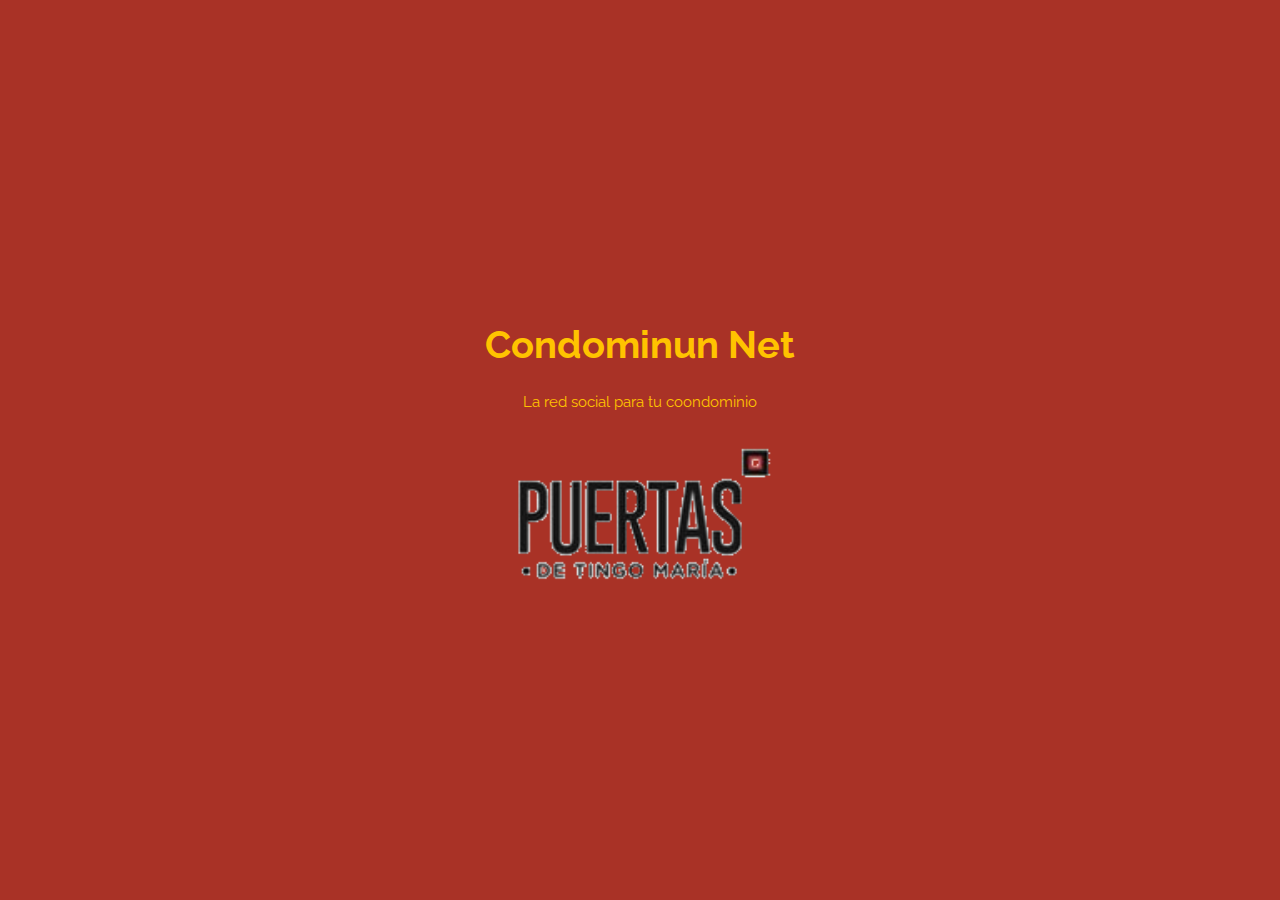
<file: index.html>
<!DOCTYPE html>
<html lang="en">
<head>
	<meta charset="UTF-8">
	<meta name="viewport" content="width=device-width, initial-scale=1.0">
	<meta http-equiv="X-UA-Compatible" content="ie=edge">
	<link rel="stylesheet" href="vendors/materialize/css/materialize.min.css">
	<link href="https://fonts.googleapis.com/css?family=Raleway" rel="stylesheet">
	<link rel="stylesheet" href="css/main.css">
	<title>Red Social</title>
</head>

<body class="grad70 container-flex-column vh100">
	<div class="container">
		<div class="row">
			<div class="col s12 m12 l12 xl12">
				<h1 class="center-align text-color-title title-principal">Condominun Net</h1>
				<p class=" center-align text-color-white">La red social para tu coondominio</p>
			</div>
		</div>
		<div class="row">
			<div class="col s8 offset-s2 m4 offset-m4 l4 offset-l4 xl4 offset-xl4 container-flex-column">
				<img src="assets/images/puertas.png" class="responsive-img logo" alt="logo">
			</div>
		</div>
	</div>
	<script src="vendors/js/jquery-3.2.1.js"></script>
	<script src="js/splash.js"></script>
</body>

</html>
</file>
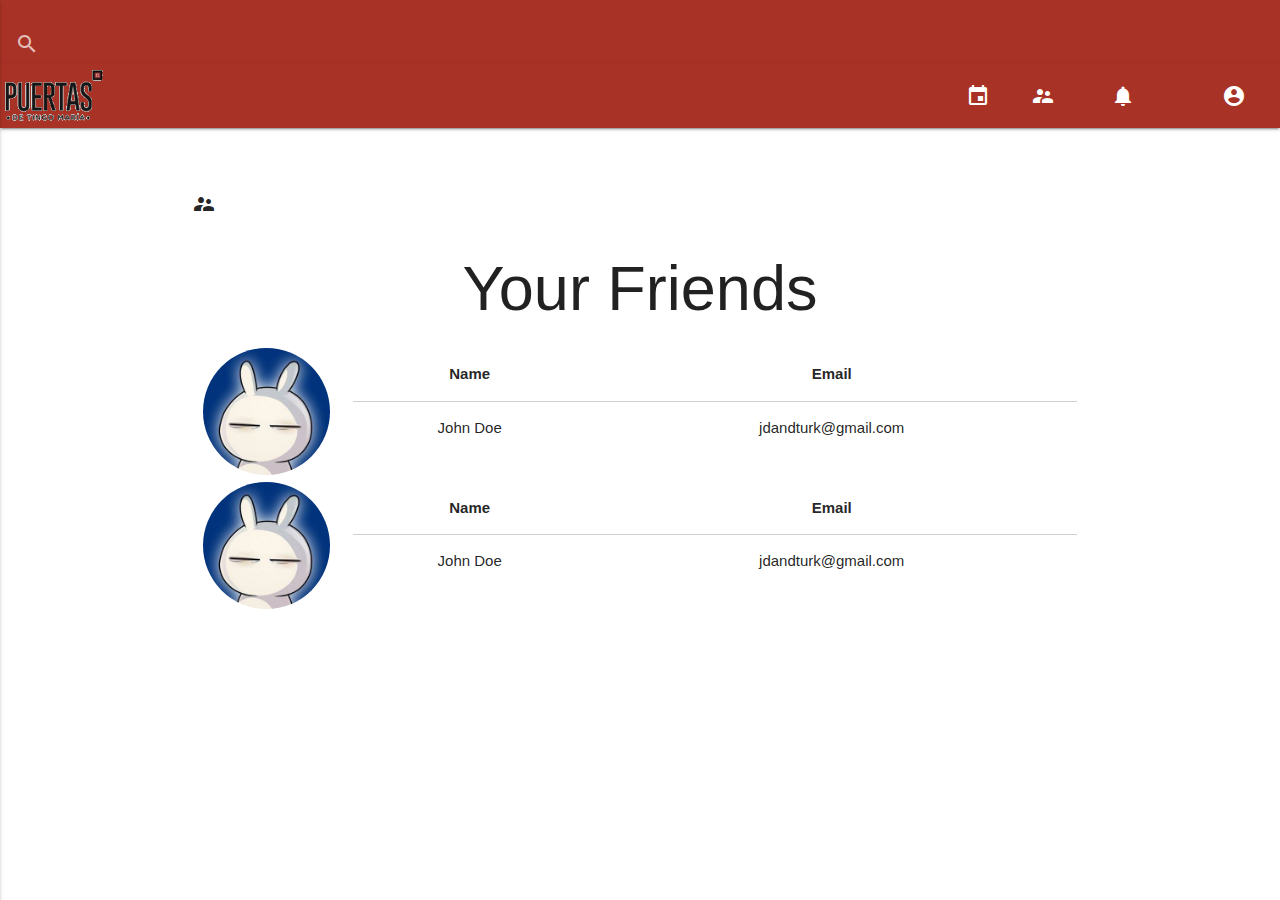
<file: views/friends.html>
<!DOCTYPE html>
<html lang="en">

<head>
  <meta charset="UTF-8">
  <meta name="viewport" content="width=device-width, initial-scale=1.0">
  <meta http-equiv="X-UA-Compatible" content="ie=edge">
  <title>Friends</title>
  <link rel="stylesheet" href="../vendors/materialize/css/materialize.min.css">
  <link href="https://fonts.googleapis.com/icon?family=Material+Icons" rel="stylesheet">
  <link rel="stylesheet" href="../css/main.css">
</head>

<body class="">
  <header>
    <nav>
      <div class="nav-wrapper">
        <form>
          <div class="input-field">
            <input id="search" type="search" required>
            <label class="label-icon" for="search">
              <i class="material-icons">search</i>
            </label>
            <i class="material-icons">close</i>
          </div>
        </form>
      </div>
    </nav>
    <nav>
      <div class="nav-wrapper">
        <div class="div-logo">
          <a href="inicio.html" class="brand-logo">
            <img class="logo-general" src="../assets/images/puertas.png" alt="Logo condominio">
          </a>
        </div>
        <a href="#" data-activates="mobile-demo" class="button-collapse">
          <i class="material-icons">menu</i>
        </a>

        <ul class="right hide-on-med-and-down">
          <li>
            <a href="inicio.html">
              <i class="material-icons">event</i>Inicio
            </a>
          </li>
          <li>
            <a href="friends.html">
              <i class="material-icons">supervisor_account</i>Friends
            </a>
          </li>
          <li>
            <a href="notifications.html">
              <i class="material-icons">notifications</i>Notifications
            </a>
          </li>
          <li>
            <a href="profile.html">
              <i class="material-icons">account_circle</i>Profile
            </a>
          </li>
        </ul>
        <ul class="side-nav" id="mobile-demo">
          <li>
            <div class="user-view">
              <div class="background">
                <img src="../assets/images/portada.jpg">
              </div>
              <a href="#!user">
                <img class="circle" src="../assets/images/user.jpg">
              </a>
              <a href="#!name">
                <span class="white-text name">John Doe</span>
              </a>
              <a href="#!email">
                <span class="white-text email">jdandturk@gmail.com</span>
              </a>
            </div>
          </li>
          <li>
            <a href="#!">
              <i class="material-icons">cloud</i> Mi Drive
            </a>
          </li>
          <li>
            <a href="inicio.html">Inicio</a>
          </li>
          <li>
            <div class="divider"></div>
          </li>
          <li>
            <a href="friends.html">Friends</a>
          </li>
          <li>
            <div class="divider"></div>
          </li>
          <li>
            <a href="notifications.html">Notifications</a>
          </li>
        </ul>
      </div>
    </nav>
  </header>

  <main>
    <div class="container">
      <div class="row ">
        <div class="col s12">
          <i class="material-icons">supervisor_account</i>
          <h1 class="center-align">Your Friends</h1>
        </div>
        <div class="col s12">
          <div class="col s2">
            <img src="../assets/images/friend.jpg" alt="" class="circle responsive-img">
            <!-- notice the "circle" class -->
          </div>
          <div class="col s10 container-flex-column">
            <table class="responsive-table centered highlight">
              <thead>
                <tr>
                  <th>Name</th>
                  <th>Email</th>
                </tr>
              </thead>

              <tbody>
                <tr>
                  <td>John Doe</td>
                  <td>jdandturk@gmail.com</td>
                </tr>
              </tbody>
            </table>
          </div>
        </div>
        <div class="col s12">
          <div class="col s2">
            <img src="../assets/images/friend.jpg" alt="" class="circle responsive-img">
            <!-- notice the "circle" class -->
          </div>
          <div class="col s10 container-flex-column">
            <table class="responsive-table centered highlight">
              <thead>
                <tr>
                  <th>Name</th>
                  <th>Email</th>
                </tr>
              </thead>

              <tbody>
                <tr>
                  <td>John Doe</td>
                  <td>jdandturk@gmail.com</td>
                </tr>
              </tbody>
            </table>
          </div>
        </div>
      </div>
    </div>
  </main>

  <script src="../vendors/js/jquery-3.2.1.js"></script>
  <script type="text/javascript" src="../vendors/materialize/js/materialize.min.js"></script>
  <script src="../js/friends.js"></script>
</body>

</html>
</file>
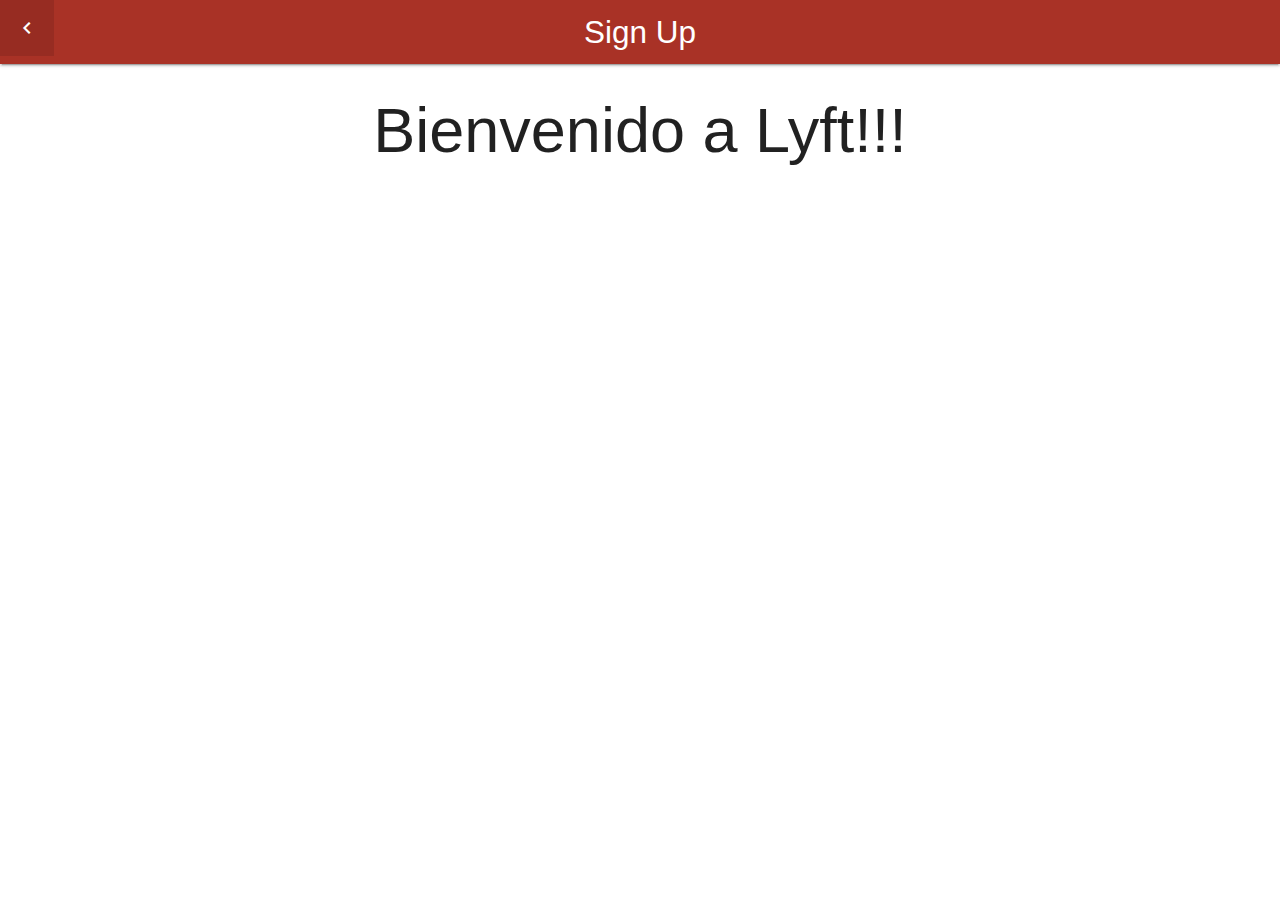
<file: views/home.html>
<!DOCTYPE html>
<html lang="en">

<head>
  <meta charset="UTF-8">
  <meta name="viewport" content="width=device-width, initial-scale=1.0">
  <meta http-equiv="X-UA-Compatible" content="ie=edge">
  <title>Home</title>
  <link rel="stylesheet" href="../vendors/materialize/css/materialize.min.css">
  <link href="https://fonts.googleapis.com/icon?family=Material+Icons" rel="stylesheet">
  <link rel="stylesheet" href="../css/main.css">
</head>

<body>
  <header>
    <nav class="nav-wrapper">
      <a href="#" class="brand-logo center">Sign Up</a>
      <ul class="left">
        <li>
          <a id="before" href="signUpUser.html">
            <i class="material-icons">navigate_before</i>
          </a>
        </li>
      </ul>
    </nav>
  </header>
  <section class="container center">
    <h1>Bienvenido a Lyft!!!</h1>
  </section>
  <script src="../vendors/js/jquery-3.2.1.js"></script>
  <script type="text/javascript" src="../vendors/materialize/js/materialize.min.js"></script>
  <script src="../js/app.js"></script>
</body>

</html>
</file>
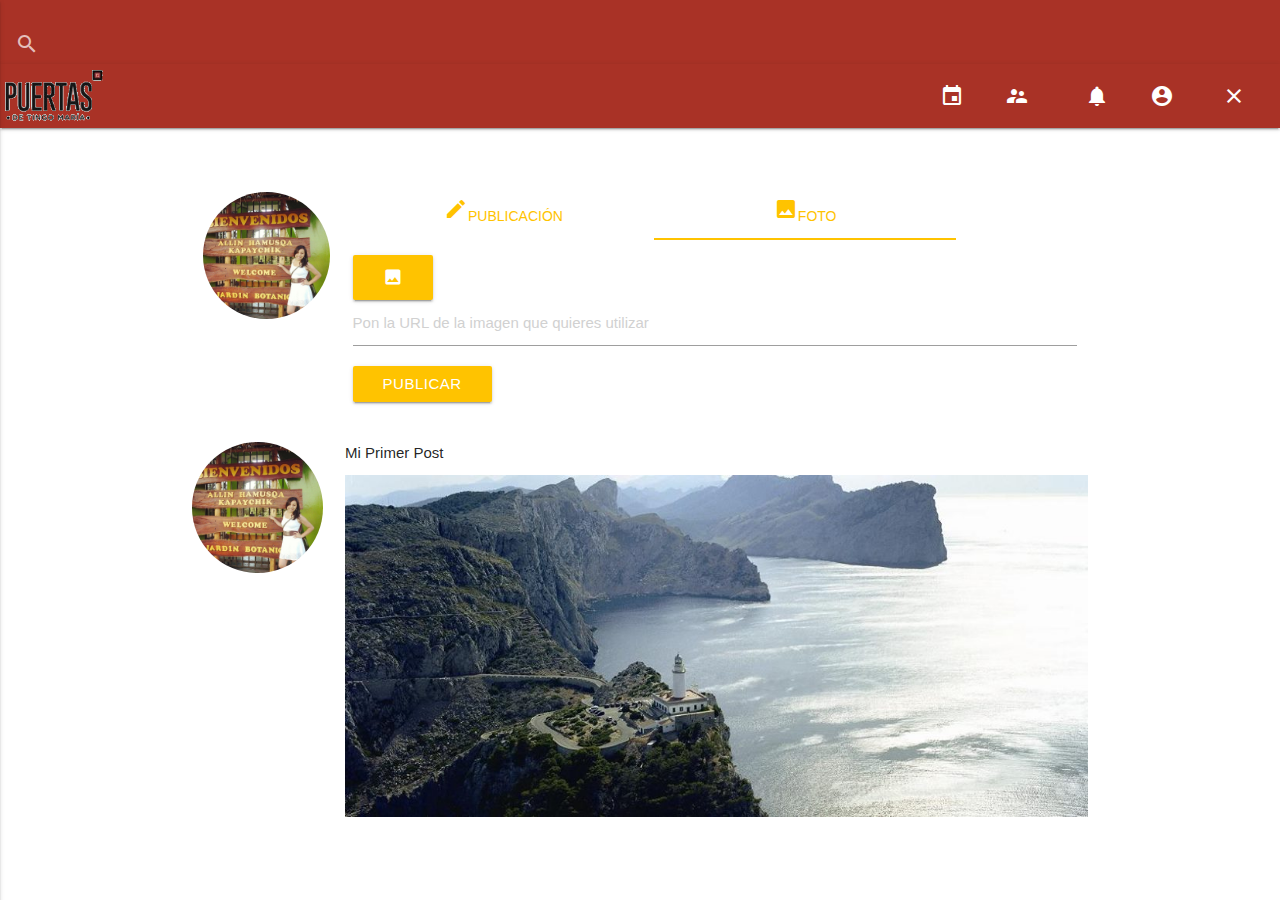
<file: views/inicio.html>
<!DOCTYPE html>
<html lang="en">
<head>
  <meta charset="UTF-8">
  <meta name="viewport" content="width=device-width, initial-scale=1.0">
  <meta http-equiv="X-UA-Compatible" content="ie=edge">
  <title>Inicio</title>
  <link rel="stylesheet" href="../vendors/materialize/css/materialize.min.css">
  <link href="https://fonts.googleapis.com/icon?family=Material+Icons" rel="stylesheet">
  <link rel="stylesheet" href="../css/main.css">
</head>
<body class="">
  <header>
    <nav>
      <div class="nav-wrapper">
        <form>
          <div class="input-field">
            <input id="search" type="search" required>
            <label class="label-icon" for="search">
              <i class="material-icons">search</i>
            </label>
            <i class="material-icons">close</i>
          </div>
        </form>
      </div>
    </nav>
    <nav>
      <div class="nav-wrapper">
        <div class="div-logo">
          <a href="inicio.html" class="brand-logo">
            <img class="logo-general" src="../assets/images/puertas.png" alt="Logo condominio">
          </a>
        </div>
        <a href="#" data-activates="mobile-demo" class="button-collapse">
          <i class="material-icons">menu</i>
        </a>
        <ul class="right hide-on-med-and-down">
          <li>
            <a href="inicio.html">
              <i class="material-icons">event</i>Inicio
            </a>
          </li>
          <li>
            <a href="friends.html">
              <i class="material-icons">supervisor_account</i>Friends
            </a>
          </li>
          <li>
            <a href="notifications.html">
              <i class="material-icons">notifications</i>Notif.
            </a>
          </li>
          <li>
            <a href="profile.html">
              <i class="material-icons">account_circle</i>Profile
            </a>
          </li>
          <li>
            <a href="primary.html">
              <i class="material-icons">close</i>Cerrar
            </a>
          </li>
        </ul>
        <ul class="side-nav" id="mobile-demo">
          <li>
            <div class="user-view">
              <div class="background">
                <img src="../assets/images/portada.jpg">
              </div>
              <a href="#!user">
                <img class="circle" src="../assets/images/user.jpg">
              </a>
              <a href="#!name">
                <span class="white-text name">John Doe</span>
              </a>
              <a href="#!email">
                <span class="white-text email">jdandturk@gmail.com</span>
              </a>
            </div>
          </li>
          <li>
            <a href="#!">
              <i class="material-icons">cloud</i> Mi Drive
            </a>
          </li>
          <li>
            <a href="inicio.html">Inicio</a>
          </li>
          <li>
            <div class="divider"></div>
          </li>
          <li>
            <a href="friends.html">Friends</a>
          </li>
          <li>
            <div class="divider"></div>
          </li>
          <li>
            <a href="notifications.html">Notifications</a>
          </li>
          <li>
            <div class="divider"></div>
          </li>
          <li>
            <a href="profile.html">Profile</a>
          </li>
          <li>
            <div class="divider"></div>
          </li>
          <li>
            <a href="primary.html">Close</a>
          </li>
        </ul>
      </div>
    </nav>
  </header>
  <main>
    <div class="container">
      <div class="row">
        <form class="col s12">
          <div class="col s2">
            <img src="../assets/images/user.jpg" alt="" class="circle responsive-img">
            <!-- notice the "circle" class -->
          </div>
          <div class="col s10">
            <!-- Inicio Tabs -->
            <ul id="tabs-swipe-demo" class="tabs">
              <li class="tab col s5">
                <a href="#test-swipe-1">
                  <i class="material-icons">mode_edit</i>Publicación</a>
              </li>
              <li class="tab col s5">
                <a class="active" href="#test-swipe-2">
                  <i class="material-icons">insert_photo</i>Foto</a>
              </li>
            </ul>
            <div id="test-swipe-1" class="">
              <div class="input-field">
                <textarea id="textarea1" class="materialize-textarea"></textarea>
                <label for="textarea1">¿Algo nuevo que informar?</label>
                <a class="waves-effect waves-light btn btn-primary" id="btnPost">Publicar</a>
              </div>
            </div>
            <div id="test-swipe-2" class="">
              <form action="#">
                <div class="file-field input-field">
                  <div class="btn" id="">
                    <!--Agregando solucion para subir la foto-->
                    <i class="material-icons">insert_photo</i>
                  <!--  <input id="file" type="file" multiple>-->
                  </div>
                  <div class="">
                    <input class="file-path validate" type="text" id="urlInput" placeholder="Pon la URL de la imagen que quieres utilizar" aria-describedby="url">
                  </div>
                </div>
              </form>
              <a class="waves-effect waves-light btn btn-primary" id="btnImage">Publicar</a>
            </div>
          </div>
        </form>
      </div>
    </div>
    <div class="container">
      <div id="board" class="row">
        </div>
        <form class="col s12">
          <div class="row">
            <div class="col s2">
              <img src="../assets/images/user.jpg" alt="" class="circle responsive-img">
              <!-- notice the "circle" class -->
            </div>
            <div class="col s10">
              <p>Mi Primer Post</p>
              <img class="img-post" src="../assets/images/portada.jpg" alt="">
            </div>
          </div>
        </form>
     </div>
  </main>
  <script src="../vendors/js/jquery-3.2.1.js"></script>
  <script type="text/javascript" src="../vendors/materialize/js/materialize.min.js"></script>
  <script src="../js/inicio.js"></script>
</body>
</html>
</file>
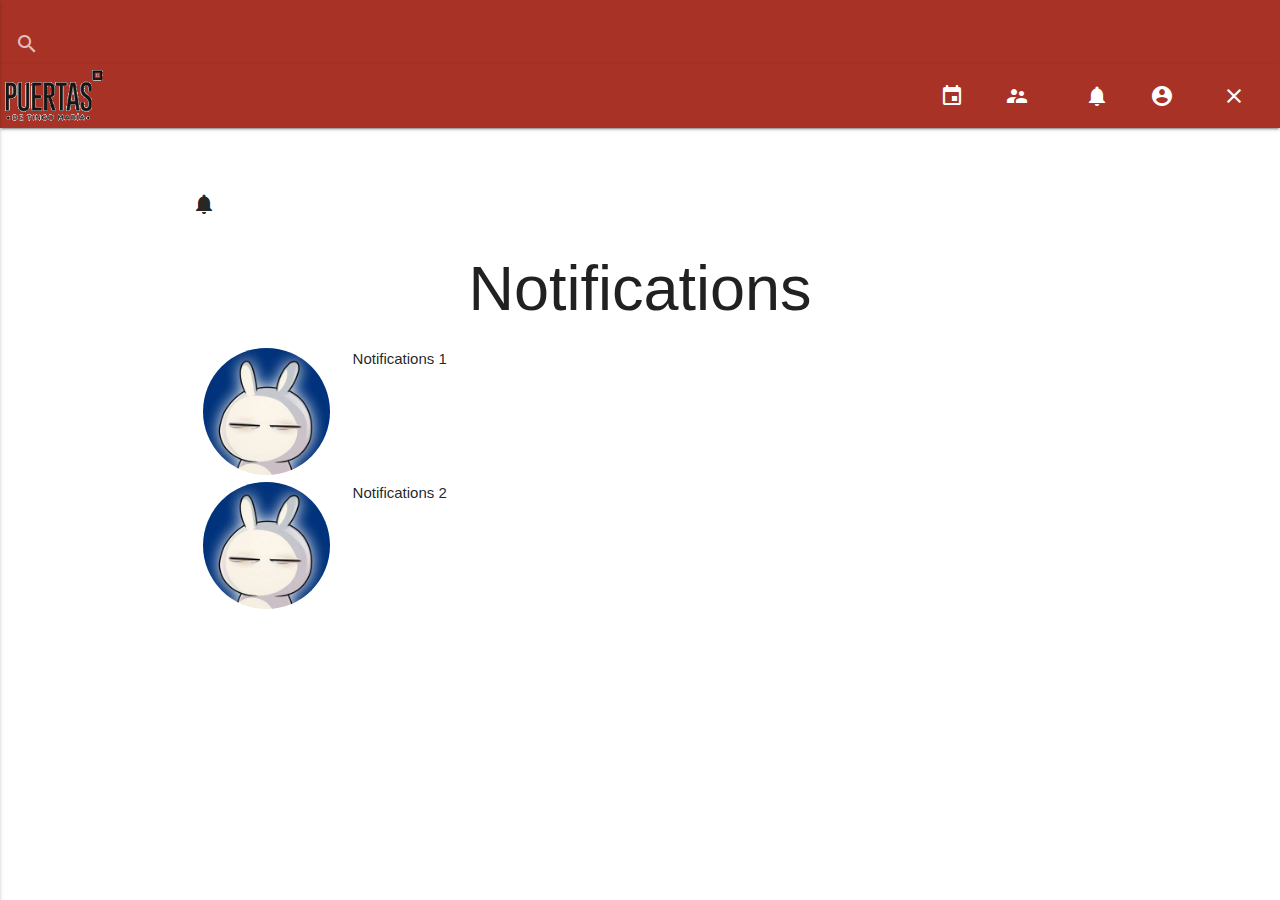
<file: views/notifications.html>
<!DOCTYPE html>
<html lang="en">
<head>
  <meta charset="UTF-8">
  <meta name="viewport" content="width=device-width, initial-scale=1.0">
  <meta http-equiv="X-UA-Compatible" content="ie=edge">
  <title>Notifications</title>
  <link rel="stylesheet" href="../vendors/materialize/css/materialize.min.css">
  <link href="https://fonts.googleapis.com/icon?family=Material+Icons" rel="stylesheet">
  <link rel="stylesheet" href="../css/main.css">
</head>
<body class="">
  <header>
    <nav>
      <div class="nav-wrapper">
        <form>
          <div class="input-field">
            <input id="search" type="search" required>
            <label class="label-icon" for="search">
              <i class="material-icons">search</i>
            </label>
            <i class="material-icons">close</i>
          </div>
        </form>
      </div>
    </nav>
    <nav>
      <div class="nav-wrapper">
        <div class="div-logo">
          <a href="inicio.html" class="brand-logo">
            <img class="logo-general" src="../assets/images/puertas.png" alt="Logo condominio">
          </a>
        </div>
        <a href="#" data-activates="mobile-demo" class="button-collapse">
          <i class="material-icons">menu</i>
        </a>
        <ul class="right hide-on-med-and-down">
          <li>
            <a href="inicio.html">
              <i class="material-icons">event</i>Inicio
            </a>
          </li>
          <li>
            <a href="friends.html">
              <i class="material-icons">supervisor_account</i>Friends
            </a>
          </li>
          <li>
            <a href="notifications.html">
              <i class="material-icons">notifications</i>Notif.
            </a>
          </li>
          <li>
            <a href="profile.html">
              <i class="material-icons">account_circle</i>Profile
            </a>
          </li>
          <li>
            <a href="primary.html">
              <i class="material-icons">close</i>Cerrar
            </a>
          </li>
        </ul>
        <ul class="side-nav" id="mobile-demo">
          <li>
            <div class="user-view">
              <div class="background">
                <img src="../assets/images/portada.jpg">
              </div>
              <a href="#!user">
                <img class="circle" src="../assets/images/user.jpg">
              </a>
              <a href="#!name">
                <span class="white-text name">John Doe</span>
              </a>
              <a href="#!email">
                <span class="white-text email">jdandturk@gmail.com</span>
              </a>
            </div>
          </li>
          <li>
            <a href="#!">
              <i class="material-icons">cloud</i> Mi Drive
            </a>
          </li>
          <li>
            <a href="inicio.html">Inicio</a>
          </li>
          <li>
            <div class="divider"></div>
          </li>
          <li>
            <a href="friends.html">Friends</a>
          </li>
          <li>
            <div class="divider"></div>
          </li>
          <li>
            <a href="notifications.html">Notifications</a>
          </li>
          <li>
            <div class="divider"></div>
          </li>
          <li>
            <a href="profile.html">Profile</a>
          </li>
          <li>
            <div class="divider"></div>
          </li>
          <li>
            <a href="primary.html">Close</a>
          </li>
        </ul>
      </div>
    </nav>
  </header>
  <main>
    <div class="container">
      <div class="row ">
        <div class="col s12">
          <i class="material-icons">notifications</i>
          <h1 class="center-align">Notifications</h1>
        </div>
        <div class="col s12">
          <div class="col s2">
            <img src="../assets/images/friend.jpg" alt="" class="circle responsive-img">
            <!-- notice the "circle" class -->
          </div>
          <div class="col s10 ">
            <p>Notifications 1</p>
          </div>
        </div>
        <div class="col s12">
          <div class="col s2">
            <img src="../assets/images/friend.jpg" alt="" class="circle responsive-img">
            <!-- notice the "circle" class -->
          </div>
          <div class="col s10 ">
            <p>Notifications 2</p>
          </div>
        </div>
      </div>
    </div>
  </main>
  <script src="../vendors/js/jquery-3.2.1.js"></script>
  <script type="text/javascript" src="../vendors/materialize/js/materialize.min.js"></script>
  <script src="../js/notifications.js"></script>
</body>
</html>
</file>
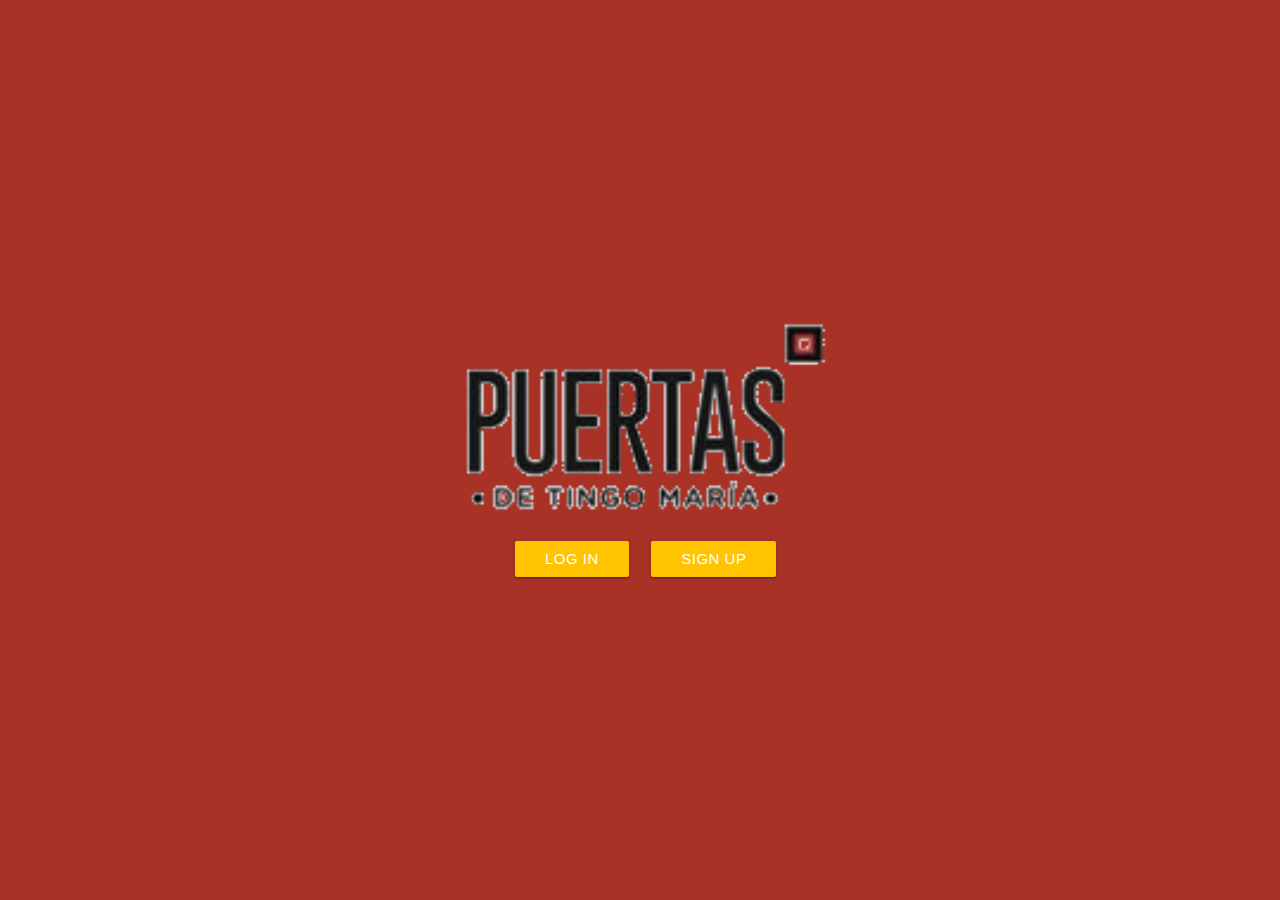
<file: views/primary.html>
<!DOCTYPE html>
<html lang="en">

<head>
  <meta charset="UTF-8">
  <meta name="viewport" content="width=device-width, initial-scale=1.0">
  <meta http-equiv="X-UA-Compatible" content="ie=edge">
  <title>Primary</title>
  <link rel="stylesheet" href="../vendors/materialize/css/materialize.min.css">
  <link href="https://fonts.googleapis.com/icon?family=Material+Icons" rel="stylesheet">
  <link rel="stylesheet" href="../css/main.css">
</head>

<body class="grad70 container-flex-column vh100">
  <div id="btn-group">
    <div class="row">
      <div class="col s8 offset-s2 m4 offset-m4 l4 offset-l4 xl4 offset-xl4 container-flex-column">
        <img src="../assets/images/puertas.png" class="responsive-img logo" alt="logo">
      </div>
    </div>
    <div class="row">
      <div id="btn-login" class="col s6">
        <a href="logIn.html" class="btn waves-effect waves-purple right btn-primary">log In</a>
      </div>
      <div id="btn-signup" class="col s6">
        <a href="signUp.html" class="btn waves-effect waves-purple btn-primary">sign up</a>
      </div>
    </div>
  </div>
  <script src="../vendors/js/jquery-3.2.1.js"></script>
  <script type="text/javascript" src="../vendors/materialize/js/materialize.min.js"></script>
  <script src="../js/app.js"></script>
</body>

</html>
</file>
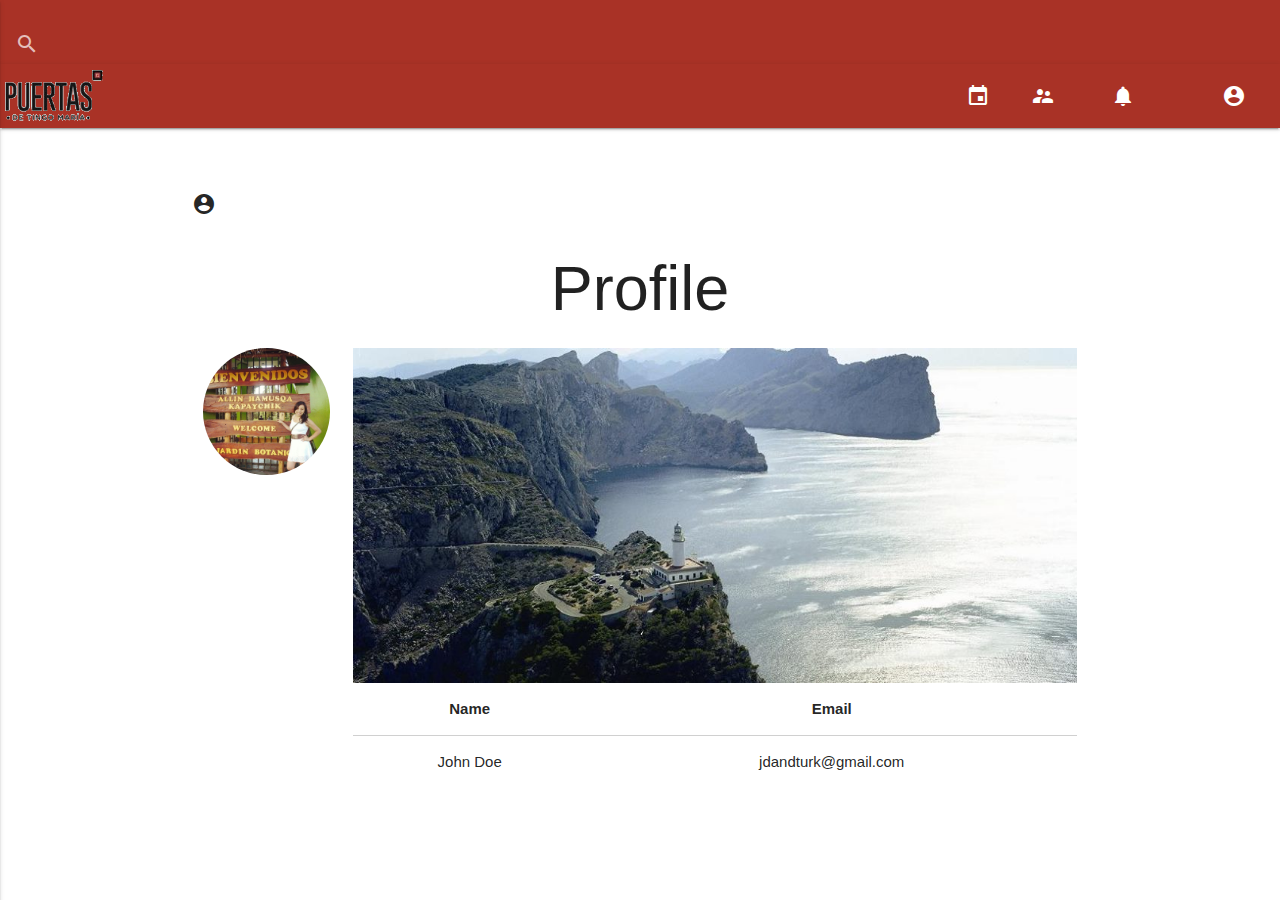
<file: views/profile.html>
<!DOCTYPE html>
<html lang="en">

<head>
  <meta charset="UTF-8">
  <meta name="viewport" content="width=device-width, initial-scale=1.0">
  <meta http-equiv="X-UA-Compatible" content="ie=edge">
  <title>Profile</title>
  <link rel="stylesheet" href="../vendors/materialize/css/materialize.min.css">
  <link href="https://fonts.googleapis.com/icon?family=Material+Icons" rel="stylesheet">
  <link rel="stylesheet" href="../css/main.css">
</head>

<body class="">
  <header>
    <nav>
      <div class="nav-wrapper">
        <form>
          <div class="input-field">
            <input id="search" type="search" required>
            <label class="label-icon" for="search">
              <i class="material-icons">search</i>
            </label>
            <i class="material-icons">close</i>
          </div>
        </form>
      </div>
    </nav>
    <nav>
      <div class="nav-wrapper">
        <div class="div-logo">
          <a href="inicio.html" class="brand-logo">
            <img class="logo-general" src="../assets/images/puertas.png" alt="Logo condominio">
          </a>
        </div>
        <a href="#" data-activates="mobile-demo" class="button-collapse">
          <i class="material-icons">menu</i>
        </a>

        <ul class="right hide-on-med-and-down">
          <li>
            <a href="inicio.html">
              <i class="material-icons">event</i>Inicio
            </a>
          </li>
          <li>
            <a href="friends.html">
              <i class="material-icons">supervisor_account</i>Friends
            </a>
          </li>
          <li>
            <a href="notifications.html">
              <i class="material-icons">notifications</i>Notifications
            </a>
          </li>
          <li>
            <a href="profile.html">
              <i class="material-icons">account_circle</i>Profile
            </a>
          </li>
        </ul>
        <ul class="side-nav" id="mobile-demo">
          <li>
            <div class="user-view">
              <div class="background">
                <img src="../assets/images/portada.jpg">
              </div>
              <a href="#!user">
                <img class="circle" src="../assets/images/user.jpg">
              </a>
              <a href="#!name">
                <span class="white-text name">John Doe</span>
              </a>
              <a href="#!email">
                <span class="white-text email">jdandturk@gmail.com</span>
              </a>
            </div>
          </li>
          <li>
            <a href="#!">
              <i class="material-icons">cloud</i> Mi Drive
            </a>
          </li>
          <li>
            <a href="inicio.html">Inicio</a>
          </li>
          <li>
            <div class="divider"></div>
          </li>
          <li>
            <a href="friends.html">Friends</a>
          </li>
          <li>
            <div class="divider"></div>
          </li>
          <li>
            <a href="notifications.html">Notifications</a>
          </li>
        </ul>
      </div>
    </nav>
  </header>

  <main>
    <div class="container">
      <div class="row ">
        <div class="col s12">
          <i class="material-icons">account_circle</i>
          <h1 class="center-align">Profile</h1>
        </div>
        <div class="col s12">
          <div class="col s2">
            <img src="../assets/images/user.jpg" alt="" class="circle responsive-img">
            <!-- notice the "circle" class -->
          </div>
          <div class="col s10 container-flex-column">
            <img src="../assets/images/portada.jpg" class="responsive-img">
            <table class="responsive-table centered highlight">
              <thead>
                <tr>
                  <th>Name</th>
                  <th>Email</th>
                </tr>
              </thead>

              <tbody>
                <tr>
                  <td>John Doe</td>
                  <td>jdandturk@gmail.com</td>
                </tr>
              </tbody>
            </table>
          </div>
        </div>
      </div>
    </div>
  </main>

  <script src="../vendors/js/jquery-3.2.1.js"></script>
  <script type="text/javascript" src="../vendors/materialize/js/materialize.min.js"></script>
  <script src="../js/profile.js"></script>
</body>

</html>
</file>
<file: css/main.css>
/* INICIO CLASES REUTILIZABLES */
* {
  box-sizing: border-box;
  margin: 0;
	padding: 0;
	font-family: 'Raleway', sans-serif;
}

.img-post{
  width: 100%;
}

main{
  margin-top: 20px;
}

/* FÍN CLASES REUTILIZABLES */
.container-flex-row {
	display: flex;
	justify-content: space-between;

}

.container-flex-column {
  display: flex;
	flex-direction:column;
  justify-content: center;
	padding: 2em;
}

.display-block{
  display: block;
}

.vh100 {
	height: 100vh;
}

.text-color-white, .tabs .tab a:hover, .tabs .tab a.active, .tabs .tab a{
  color: #FFC300;
}

.text-color-title, .tabs a{
  color: #FFC300;
}
.imageUpload{
  max-width: 70%;
  text-align: center;
}
.grad10 {
  background: #990000;
	}

.title-principal{
font-size: 2.5rem;
font-weight: bold;
}

.logo-general{
  width: 65%;
}

/* INICIO CLASES INDEX */

/* GRADIENTE PARA EL INICIO*/
.grad70 {
  background: #A93226;
}

nav {
  background: #A93226;
}
/* FIN CLASES INDEX */

/* INICIO CLASES PRIMARY */
.btn-primary, .btn, .tabs .indicator{
  background-color: #FFC300;
}

/* FIN CLASES PRIMARY */

/* INICIO CLASES PRIMARY */
.div-logo{
  max-width: 100%;
}
/* FIN CLASES PRIMARY */

/* INICIO CLASES LOGIN */
.line{
  margin-top: 5%;
  margin-bottom: 5%;
}

.display-block{
  display: block;
}
/* FIN CLASES LOGIN */
#img-profile{
  max-width: 30%;
  margin-left: 33%;

}
/* CLASES PROFILE */


/* INICIO MEDIA QUERIES */

/* FIN MEDIA QUERIES */
</file>
